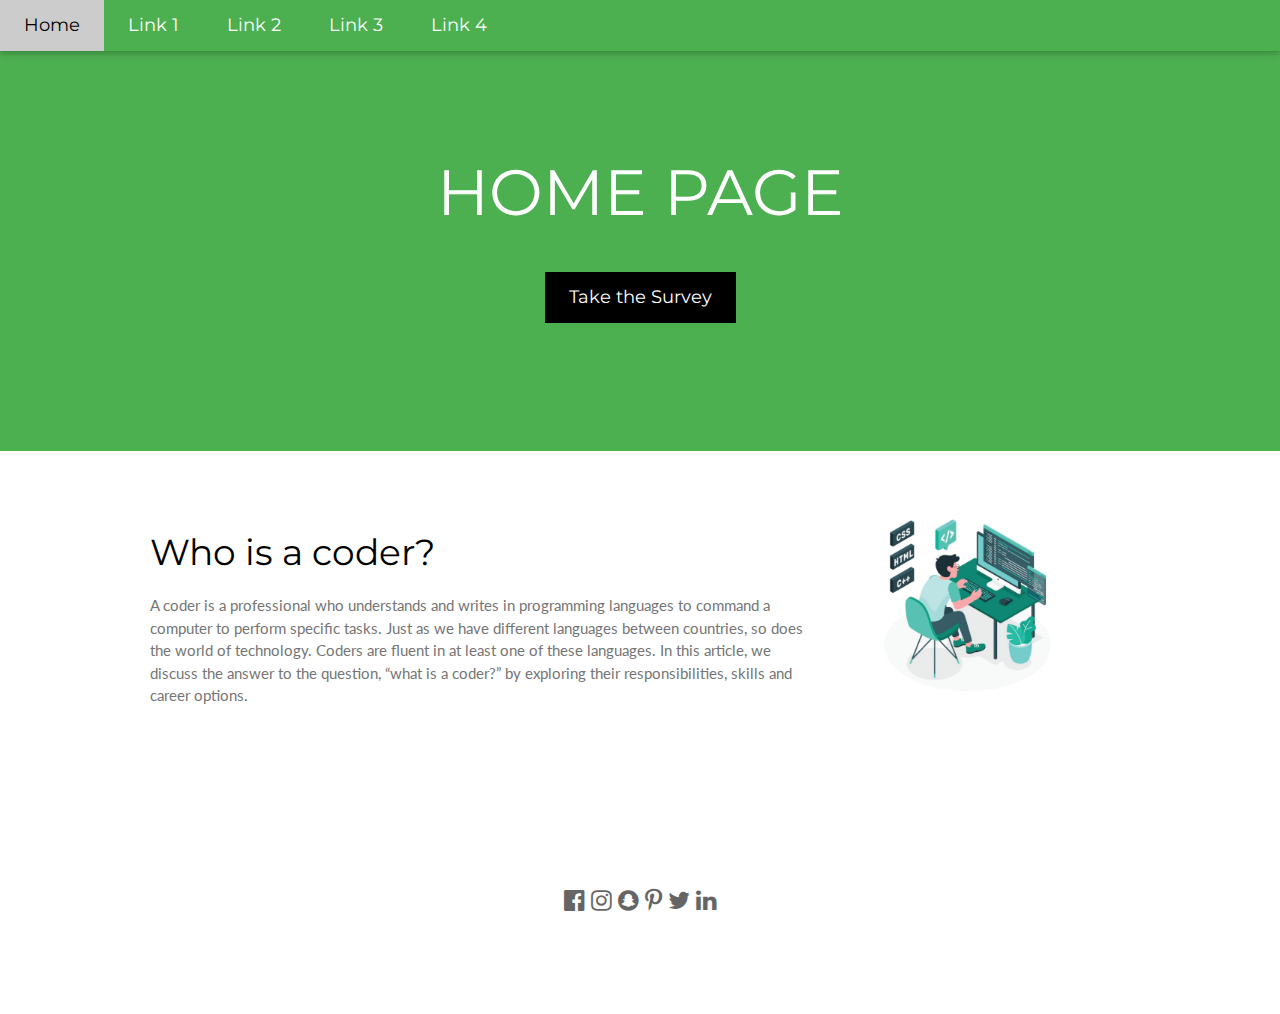
<file: index.html>
<!DOCTYPE html>
<html lang="en">
<head>
<title>My Website</title>
<meta charset="UTF-8">
<meta name="viewport" content="width=device-width, initial-scale=1">
<link rel="stylesheet" href="https://www.w3schools.com/w3css/4/w3.css">
<link rel="stylesheet" href="https://fonts.googleapis.com/css?family=Lato">
<link rel="stylesheet" href="https://fonts.googleapis.com/css?family=Montserrat">
<link rel="stylesheet" href="https://cdnjs.cloudflare.com/ajax/libs/font-awesome/4.7.0/css/font-awesome.min.css">
<style>
body,h1,h2,h3,h4,h5,h6 {font-family: "Lato", sans-serif}
.w3-bar,h1,button {font-family: "Montserrat", sans-serif}
.fa-anchor,.fa-coffee {font-size:200px}
</style>
</head>
<body>

<!-- Navbar -->
<div class="w3-top">
  <div class="w3-bar w3-green w3-card w3-left-align w3-large">
    <a class="w3-bar-item w3-button w3-hide-medium w3-hide-large w3-right w3-padding-large w3-hover-white w3-large w3-red" href="javascript:void(0);" onclick="myFunction()" title="Toggle Navigation Menu"><i class="fa fa-bars"></i></a>
    <a href="#" class="w3-bar-item w3-button w3-padding-large w3-white">Home</a>
    <a href="#" class="w3-bar-item w3-button w3-hide-small w3-padding-large w3-hover-white">Link 1</a>
    <a href="#" class="w3-bar-item w3-button w3-hide-small w3-padding-large w3-hover-white">Link 2</a>
    <a href="#" class="w3-bar-item w3-button w3-hide-small w3-padding-large w3-hover-white">Link 3</a>
    <a href="#" class="w3-bar-item w3-button w3-hide-small w3-padding-large w3-hover-white">Link 4</a>
  </div>

  <!-- Navbar on small screens -->
  <div id="navDemo" class="w3-bar-block w3-white w3-hide w3-hide-large w3-hide-medium w3-large">
    <a href="#" class="w3-bar-item w3-button w3-padding-large">Link 1</a>
    <a href="#" class="w3-bar-item w3-button w3-padding-large">Link 2</a>
    <a href="#" class="w3-bar-item w3-button w3-padding-large">Link 3</a>
    <a href="#" class="w3-bar-item w3-button w3-padding-large">Link 4</a>
  </div>
</div>

<!-- Header -->
<header class="w3-container w3-green w3-center" style="padding:128px 16px">
  <h1 class="w3-margin w3-jumbo">HOME PAGE</h1>
  <button class="w3-button w3-black w3-padding-large w3-large w3-margin-top" onclick="location.href='https://ec2-100-27-48-69.compute-1.amazonaws.com/assignment/survey.html'">Take the Survey</button>


  
</header>

<!-- First Grid -->
<div class="w3-row-padding w3-padding-64 w3-container">
  <div class="w3-content">
    <div class="w3-twothird">
      <h1>Who is a coder?</h1>
      
      <p class="w3-text-grey">A coder is a professional who understands and writes in programming languages to command a computer to perform specific tasks. Just as we have different languages between countries, so does the world of technology. Coders are fluent in at least one of these languages. In this article, we discuss the answer to the question, “what is a coder?” by exploring their responsibilities, skills and career options.</p>
    </div>

    <div class="w3-third w3-center">
      <img src="image1.jpg" width="300">
    </div>
  </div>
</div>




<!-- Footer -->
<footer class="w3-container w3-padding-64 w3-center w3-opacity">  
  <div class="w3-xlarge w3-padding-32">
    <i class="fa fa-facebook-official w3-hover-opacity"></i>
    <i class="fa fa-instagram w3-hover-opacity"></i>
    <i class="fa fa-snapchat w3-hover-opacity"></i>
    <i class="fa fa-pinterest-p w3-hover-opacity"></i>
    <i class="fa fa-twitter w3-hover-opacity"></i>
    <i class="fa fa-linkedin w3-hover-opacity"></i>
 </div>

</footer>

<script>
// Used to toggle the menu on small screens when clicking on the menu button
function myFunction() {
  var x = document.getElementById("navDemo");
  if (x.className.indexOf("w3-show") == -1) {
    x.className += " w3-show";
  } else { 
    x.className = x.className.replace(" w3-show", "");
  }
}
</script>

</body>
</html>
</file>
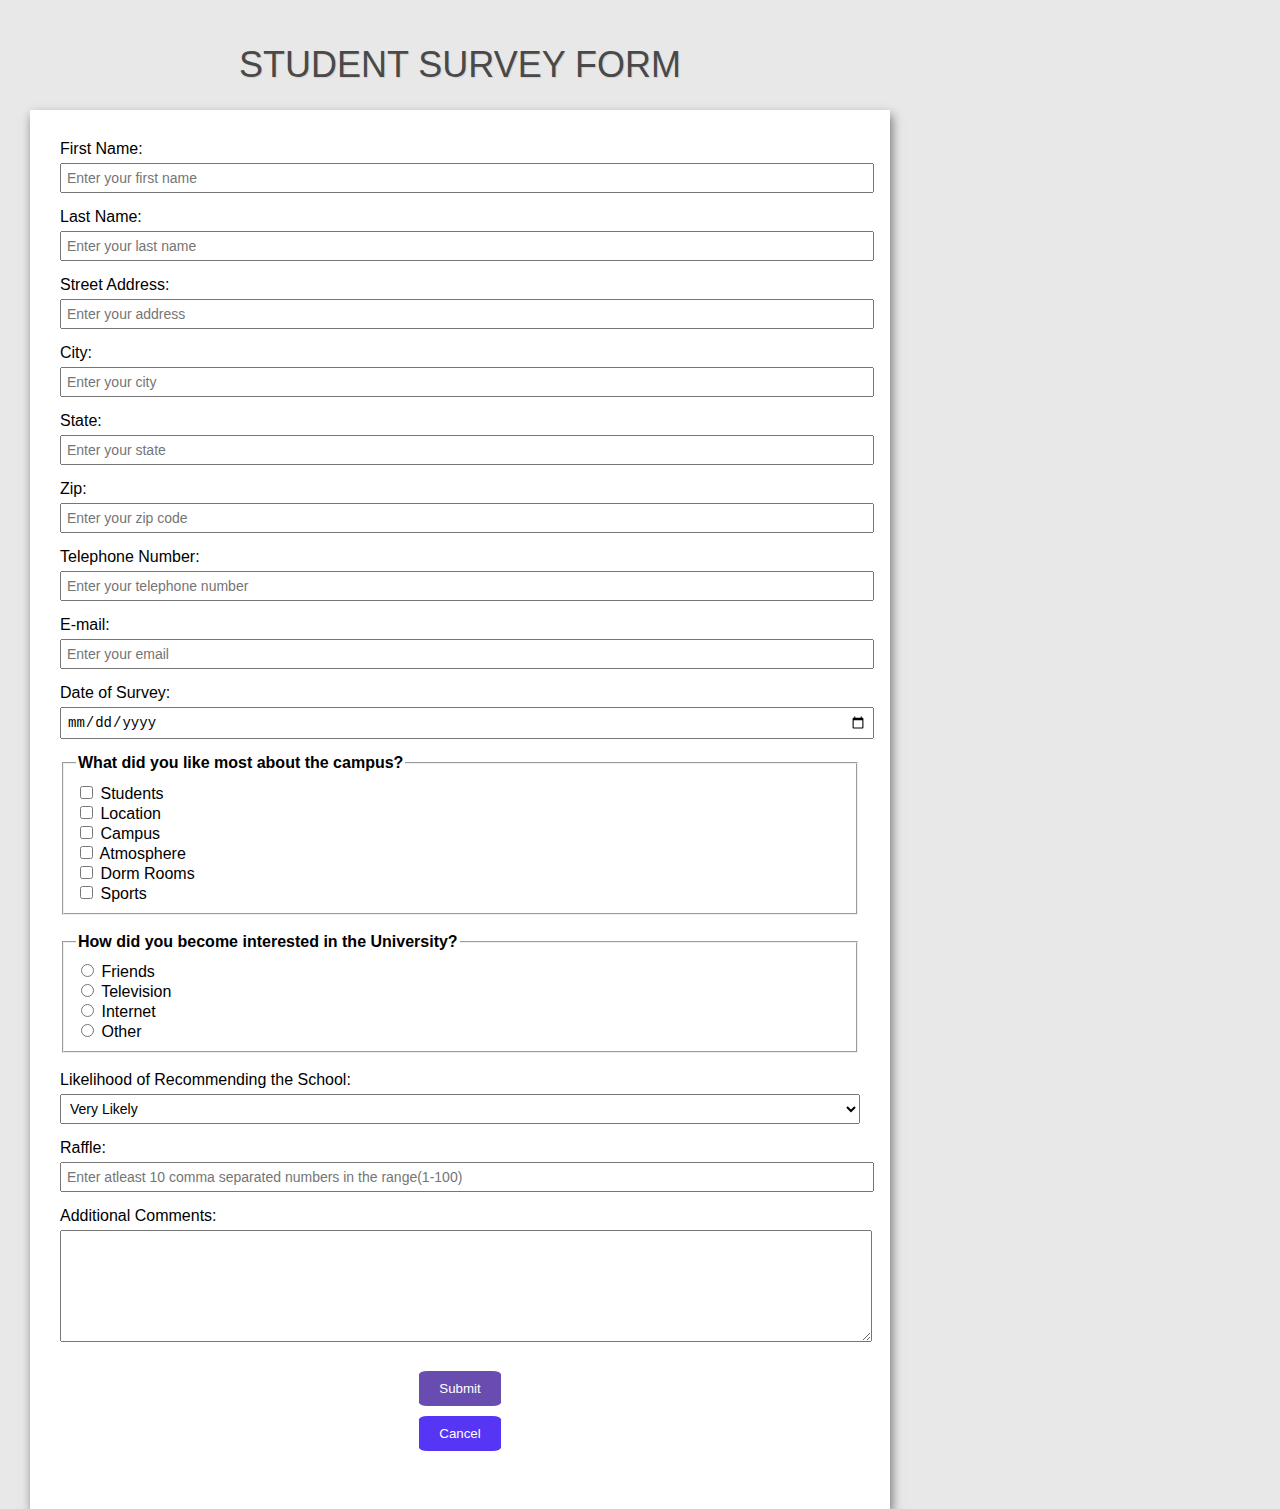
<file: survey.html>
<!DOCTYPE html>
<html>
<head>
  <title>STUDENT SURVEY FORM</title>
  <link rel="stylesheet" type="text/css" href="style.css">
</head>
<body>
  <h1>STUDENT SURVEY FORM</h1>
  <form action="final_submission.php" method="post">
    <label for="firstName">First Name:</label>
    <input type="text" id="firstName" name="firstName" placeholder="Enter your first name" required>
    
    <label for="lastName">Last Name:</label>
    <input type="text" id="lastName" name="lastName" placeholder="Enter your last name" required>
    
    <label for="address">Street Address:</label>
    <input type="text" id="address" name="address" placeholder="Enter your address" required>
    
    <label for="city">City:</label>
    <input type="text" id="city" name="city" placeholder="Enter your city" required>
    
    <label for="state">State:</label>
    <input type="text" id="state" name="state" placeholder="Enter your state" required>
    
    <label for="zip">Zip:</label>
    <input type="text" id="zip" name="zip" placeholder="Enter your zip code" required>
    
    <label for="no">Telephone Number:</label>
    <input type="tel" id="no" name="no" placeholder="Enter your telephone number" required>
    
    <label for="email">E-mail:</label>
    <input type="email" id="email" name="email" placeholder="Enter your email" required>
    
    <label for="date">Date of Survey:</label>
    <input type="date" id="date" name="date" placeholder="Select the date" required>
    <br>
    
    <fieldset>
        <legend>What did you like most about the campus?</legend>
        <div>
        <input type="checkbox" id="students" value="students">
        <label for="students">Students</label>
        </div>
        <div>
        <input type="checkbox" id="location" value="location">
        <label for="location">Location</label>
        </div>
        <div>
        <input type="checkbox" id="campus" value="campus">
        <label for="campus">Campus</label>
        </div>
        <div>
        <input type="checkbox" id="atmosphere" value="atmosphere">
        <label for="atmosphere">Atmosphere</label>
        </div>
        <div>
        <input type="checkbox" id="dormRooms" value="dormRooms">
        <label for="dormRooms">Dorm Rooms</label>
        </div>
        <div>
        <input type="checkbox" id="sports" value="sports">
        <label for="sports">Sports</label>
        </div>
    </fieldset>
  </br>
    <fieldset>
        <legend>How did you become interested in the University?</legend>
        <div>
        <input type="radio" id="friends" value="friends">
        <label for="friends">Friends</label>
        </div>
        <div>
        <input type="radio" id="television" value="television">
        <label for="television">Television</label>
        </div>
        <div>
        <input type="radio" id="internet" value="internet">
        <label for="internet">Internet</label>
        </div>
        <div>
        <input type="radio" id="other" value="other">
        <label for="other">Other</label>
        <div>
    </fieldset>  
    <br>
    <label for="likelihood">Likelihood of Recommending the School:</label>
    <select id="likelihood" name="likelihood">
      <option value="veryLikely">Very Likely</option>
      <option value="likely">Likely</option>
      <option value="unlikely">Unlikely</option>
    </select>
    
    <label for="raffle">Raffle:</label>
    <input type="text" id="raffle" name="raffle" placeholder="Enter atleast 10 comma separated numbers in the range(1-100)" required>
    
    <label for="comments">Additional Comments:</label>
    <textarea id="comments" name="comments"></textarea>
    
    <input type="submit" value="Submit">
    <input type="reset" value="Cancel">
    <br>
  </form>
</body>
<script>
  var raffleData = document.getElementById('raffle');

  raffleData.addEventListener('input', function() {
    var input = raffleData.value.trim();
    var count = input.split(',');

    if (count.length >= 10) {
      raffleData.setCustomValidity('');
    } else {
      raffleData.setCustomValidity('Please enter at least 10 comma-separated numbers.');
    }
  });
</script>
</html>
</file>
<file: style.css>
html {
  background-color: #e8e8e9;
  max-width: 100%;
}

form {
  background-color: #fff;
  max-width: 800px;
  margin: 0px auto;
  padding: 30px 30px;
  box-shadow: 2px 5px 10px rgba(0, 0, 0, 0.5);
}

body {
  font-family: Arial, sans-serif;
  margin: 20px;
  position: absolute;
  left: 10px;
}


h1 {
  text-align: center;
  font: normal 36px 'Bree Serif', sans-serif;
  color: #494949;
  text-shadow: 1px 1px 1px rgba(0, 0, 0, 0.1);
}

label {
  margin-top: 10px;
}

input[type="text"],
input[type="tel"],
input[type="email"],
input[type="date"],
select,
textarea {
  width: 100%;
  padding: 5px;
  font-size: 14px;
  margin-top: 5px;
  margin-bottom: 15px;
}

textarea {
  height: 100px;
}

input[type="submit"],
input[type="reset"] {
  padding: 10px 20px;
  background-color: #684caf;
  color: #fff;
  border: none;
  display: block;
  margin: 10px auto;
  border-radius:10%;
  cursor: pointer;
  
}

input[type="reset"] {
  background-color: #5636f4;
}

input[type="submit"]:hover {
  background-color: #454ca0;
}
input[type="reset"]:hover {
  background-color: #1e31fd;
}

p,legend {
  font-weight: bold;
  margin-bottom: 5px;
}
</file>
